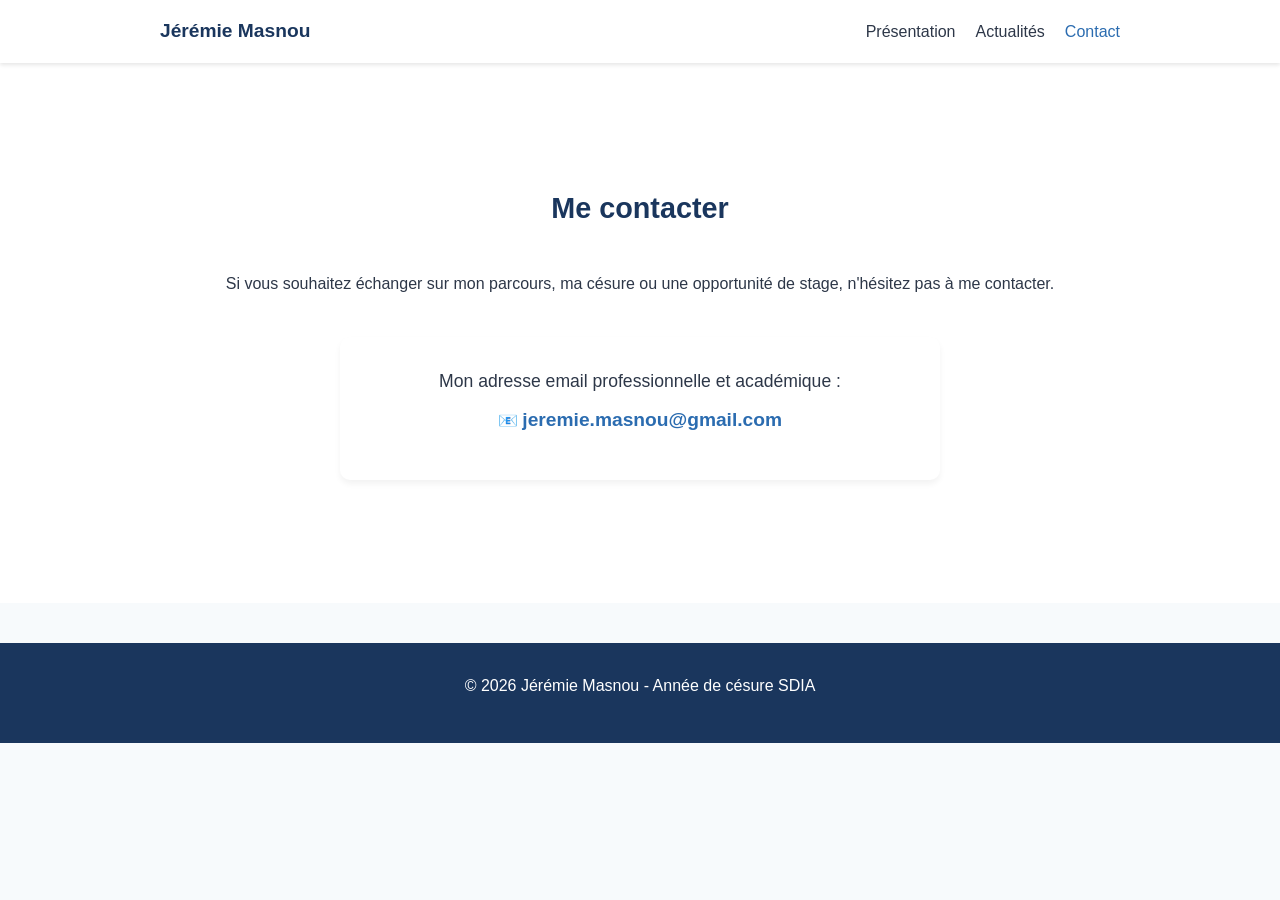
<file: contact.html>
<!DOCTYPE html>
<html lang="fr">
<head><meta charset="UTF-8"><meta name="viewport" content="width=device-width, initial-scale=1.0"><title>Contact - Jérémie Masnou</title><link rel="stylesheet" href="style.css"></head>
<body>
    <nav><div class="nav-container"><a href="index.html" class="logo">Jérémie Masnou</a><div class="nav-links"><a href="index.html">Présentation</a><a href="actualites.html">Actualités</a><a href="contact.html" class="active">Contact</a></div></div></nav>
    <section class="bg-white" style="min-height: 60vh; display: flex; align-items: center;"><div class="container"><h2 style="text-align: center; display: block; border: none;">Me contacter</h2><p style="text-align: center; margin-bottom: 40px;">Si vous souhaitez échanger sur mon parcours, ma césure ou une opportunité de stage, n'hésitez pas à me contacter.</p><div class="contact-info"><p style="font-size: 1.1rem; margin-bottom: 10px;">Mon adresse email professionnelle et académique :</p><p>📧 <a href="mailto:jeremie.masnou@gmail.com">jeremie.masnou@gmail.com</a></p></div></div></section>
    <footer><p>&copy; 2026 Jérémie Masnou - Année de césure SDIA</p></footer>
</body>
</html>
</file>
<file: style.css>
:root {
    --primary-color: #1a365d;
    --secondary-color: #2b6cb0;
    --text-color: #2d3748;
    --bg-light: #f7fafc;
    --bg-white: #ffffff;
}
* { margin: 0; padding: 0; box-sizing: border-box; }
body { font-family: 'Segoe UI', Tahoma, Geneva, Verdana, sans-serif; line-height: 1.6; color: var(--text-color); background-color: var(--bg-light); }
nav { background-color: var(--bg-white); box-shadow: 0 2px 4px rgba(0,0,0,0.1); position: sticky; top: 0; z-index: 100; }
.nav-container { max-width: 1000px; margin: 0 auto; padding: 1rem 20px; display: flex; justify-content: space-between; align-items: center; }
.logo { font-weight: bold; font-size: 1.2rem; color: var(--primary-color); text-decoration: none; }
.nav-links a { text-decoration: none; color: var(--text-color); margin-left: 20px; font-weight: 500; transition: color 0.2s; }
.nav-links a:hover, .nav-links a.active { color: var(--secondary-color); }
.container { max-width: 1000px; margin: 0 auto; padding: 0 20px; }
section { padding: 60px 0; }
.bg-white { background-color: var(--bg-white); }
h1, h2, h3 { color: var(--primary-color); margin-bottom: 15px; }
h2 { font-size: 1.8rem; border-bottom: 2px solid var(--secondary-color); padding-bottom: 10px; display: inline-block; margin-bottom: 30px; }
p { margin-bottom: 15px; }
.hero { display: flex; align-items: center; gap: 40px; padding: 80px 20px; max-width: 1000px; margin: 0 auto; }
.hero-text { flex: 1; }
.hero-text h1 { font-size: 2.5rem; line-height: 1.2; }
.hero-text .subtitle { font-size: 1.2rem; color: var(--secondary-color); font-weight: 600; margin-bottom: 20px; }
.hero-image { flex: 0 0 300px; }
.hero-image img { width: 100%; border-radius: 15px; box-shadow: 0 10px 20px rgba(0,0,0,0.15); }
.grid { display: grid; grid-template-columns: repeat(auto-fit, minmax(300px, 1fr)); gap: 25px; }
.card { background: var(--bg-white); padding: 25px; border-radius: 10px; box-shadow: 0 4px 6px rgba(0,0,0,0.05); border-top: 4px solid var(--secondary-color); }
.card h3 { font-size: 1.2rem; margin-bottom: 10px; }
.card .date { font-size: 0.9rem; color: #718096; margin-bottom: 15px; font-weight: 600; }
.card img { width: 100%; height: 180px; object-fit: cover; border-radius: 8px; margin-bottom: 15px; }
.contact-info { background: var(--bg-white); padding: 30px; border-radius: 10px; box-shadow: 0 4px 6px rgba(0,0,0,0.05); text-align: center; max-width: 600px; margin: 0 auto; }
.contact-info a { color: var(--secondary-color); font-weight: bold; text-decoration: none; font-size: 1.2rem; }
.contact-info a:hover { text-decoration: underline; }
footer { text-align: center; padding: 30px; background: var(--primary-color); color: white; margin-top: 40px; }
@media (max-width: 768px) { .hero { flex-direction: column; text-align: center; padding: 40px 20px; } .hero-image { flex: 0 0 auto; width: 200px; } .nav-container { flex-direction: column; gap: 15px; } }
</file>
